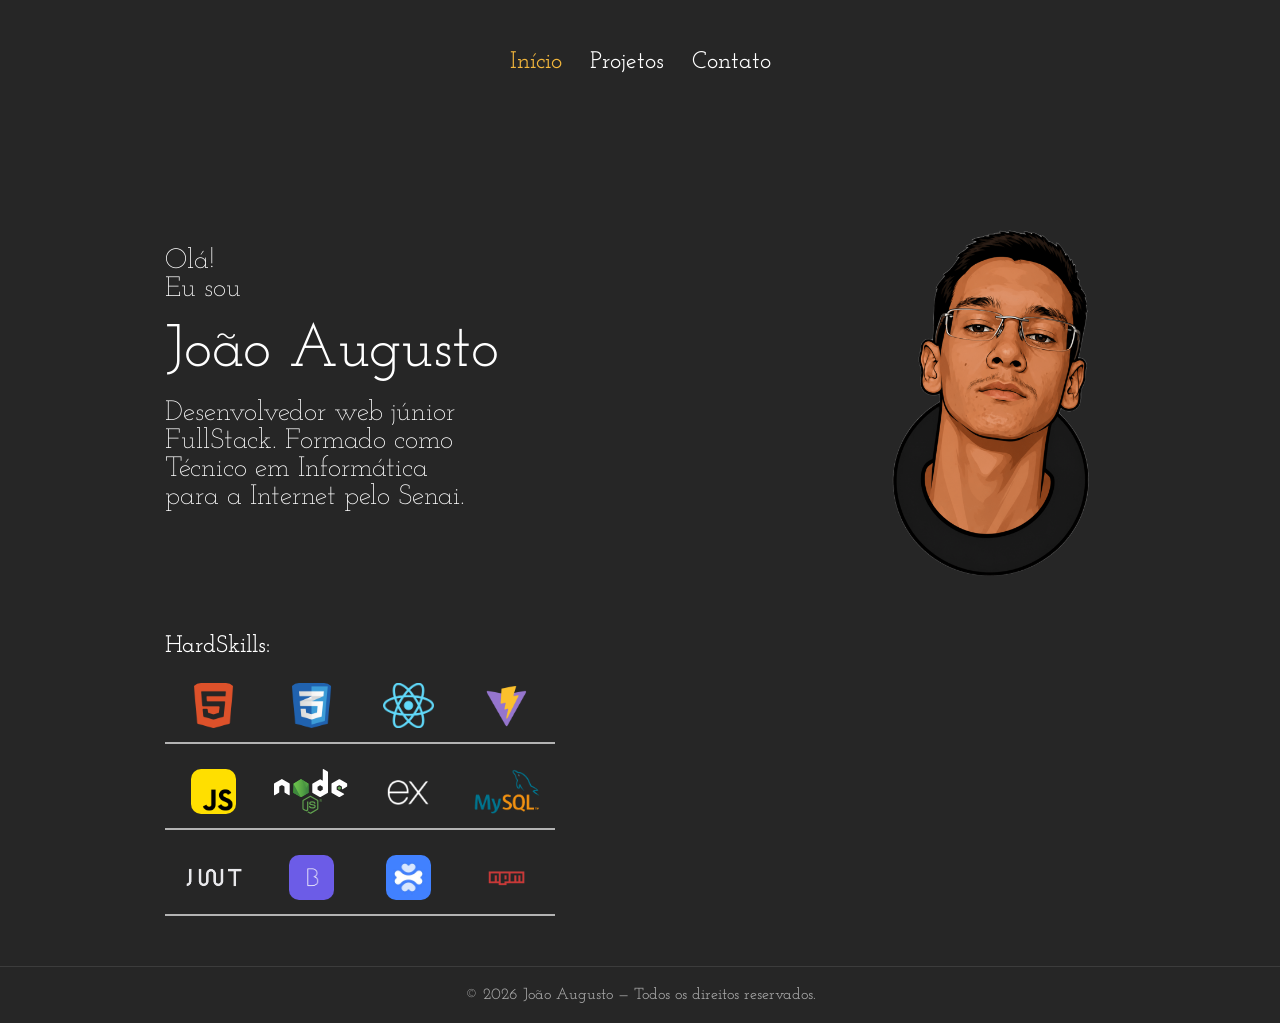
<file: portfolio/index.html>
<!DOCTYPE html>
<html lang="pt-BR">
<head>
    <meta charset="UTF-8">
    <meta name="viewport" content="width=device-width, initial-scale=1.0">
    <title>João Augusto | Desenvolvedor Back-End</title>

    <!--  linkando o css da página -->
    <link rel="stylesheet" href="./styles/index.css"> 

    <!--  linkando a fonte principal do projeto -->
    <link rel="preconnect" href="https://fonts.googleapis.com">
    <link rel="preconnect" href="https://fonts.gstatic.com" crossorigin>
    <link href="https://fonts.googleapis.com/css2?family=Josefin+Slab:wght@100..700&display=swap" rel="stylesheet">


    <meta name="description" content="Portfólio de João Augusto, desenvolvedor web júnior com foco em Back-End.">
</head>
<body class="corpo">

    <header class="topo">

        <a href="index.html" class="home-button">Início</a>
        <a href="projetos.html" class="projetos-button">Projetos</a>
        <a href="contato.html" class="contato-button">Contato</a>

    </header>

    <main class="meio">

        <section class="container-pai">

            <div class="cima-esquerda">

                <h2 class="h2-cima-esquerda">
                    Olá! <br>Eu sou
                </h2>

                <h1 class="h1-cima-esquerda">
                    João Augusto
                </h1>

                <h2 class="h2-cima-esquerda">
                    Desenvolvedor web júnior FullStack. 
                    Formado como Técnico em Informática para a Internet pelo Senai.
                </h2>

            </div>

            <div class="meio-direita">

                <img src="./img/Eu.png" alt="Minha foto, esse sou eu!" class="eu-img">

            </div>

            <h2 class="hard-skills">
                HardSkills:
            </h2>


            <div class="linha-skills baixo-esquerda-inferior-1">

                <div class="icon-box">
                    <img src="./img/icons/html5.png" alt="HTML5 icon" class="icon">

                    <span class="tooltip">
                        HTML5
                    </span>
                </div>


                <div class="icon-box">
                    <img src="./img/icons/css3.webp" alt="CSS3 icon" class="icon">

                    <span class="tooltip">
                        CSS3
                    </span>
                </div>


                <div class="icon-box">
                    <img src="./img/icons/react.webp" alt="React icon" class="icon">

                    <span class="tooltip">
                        React
                    </span>
                </div>


                <div class="icon-box">
                    <img src="./img/icons/vite.png" alt="Vite icon" class="icon">

                    <span class="tooltip">
                        Vite
                    </span>
                </div>


            </div>


            <div class="linha-skills baixo-esquerda-superior-2">

                <div class="icon-box">
                    <img src="./img/icons/js.png" alt="JavaScript icon" title="JavaScript" class="icon">

                    <span class="tooltip">
                        JavaScript
                    </span>
                </div>


                <div class="icon-box">
                    <img src="./img/icons/nodejsIcon.svg" alt="NodeJS icon" class="icon">

                    <span class="tooltip">
                        NodeJS
                    </span>
                </div>


                <div class="icon-box">
                    <img src="./img/icons/ex.png" alt="Express icon" class="icon">

                    <span class="tooltip">
                        Express
                    </span>
                </div>


                <div class="icon-box">
                    <img src="./img/icons/mysql.png" alt="MySQL icon" class="icon">

                    <span class="tooltip">
                        MySQL
                    </span>
                </div>


            </div>


            <div class="linha-skills baixo-esquerda-inferior-3">

                <div class="icon-box">
                    <img src="./img/icons/jwt.png" alt="JSON Web Tokens icon" class="icon">

                    <span class="tooltip">
                        JSON Web Tokens
                    </span>
                </div>


                <div class="icon-box">
                    <img src="./img/icons/bcrypt.png" alt="BCript icon" class="icon">

                    <span class="tooltip">
                        Bcrypt
                    </span>
                </div>


                <div class="icon-box">
                    <img src="./img/icons/apidog.jfif" alt="Apidog icon" class="icon">

                    <span class="tooltip">
                        Apidog
                    </span>
                </div>


                <div class="icon-box">
                    <img src="./img/icons/npm.png" alt="Node Package Manager icon" class="icon">

                    <span class="tooltip">
                        Node Package Manager
                    </span>
                </div>


            </div>


        </section>
        
    </main>

    <footer class="base">
        <p>
            © 2026 João Augusto — Todos os direitos reservados.
        </p>
    </footer>
    
</body>
</html>
</file>
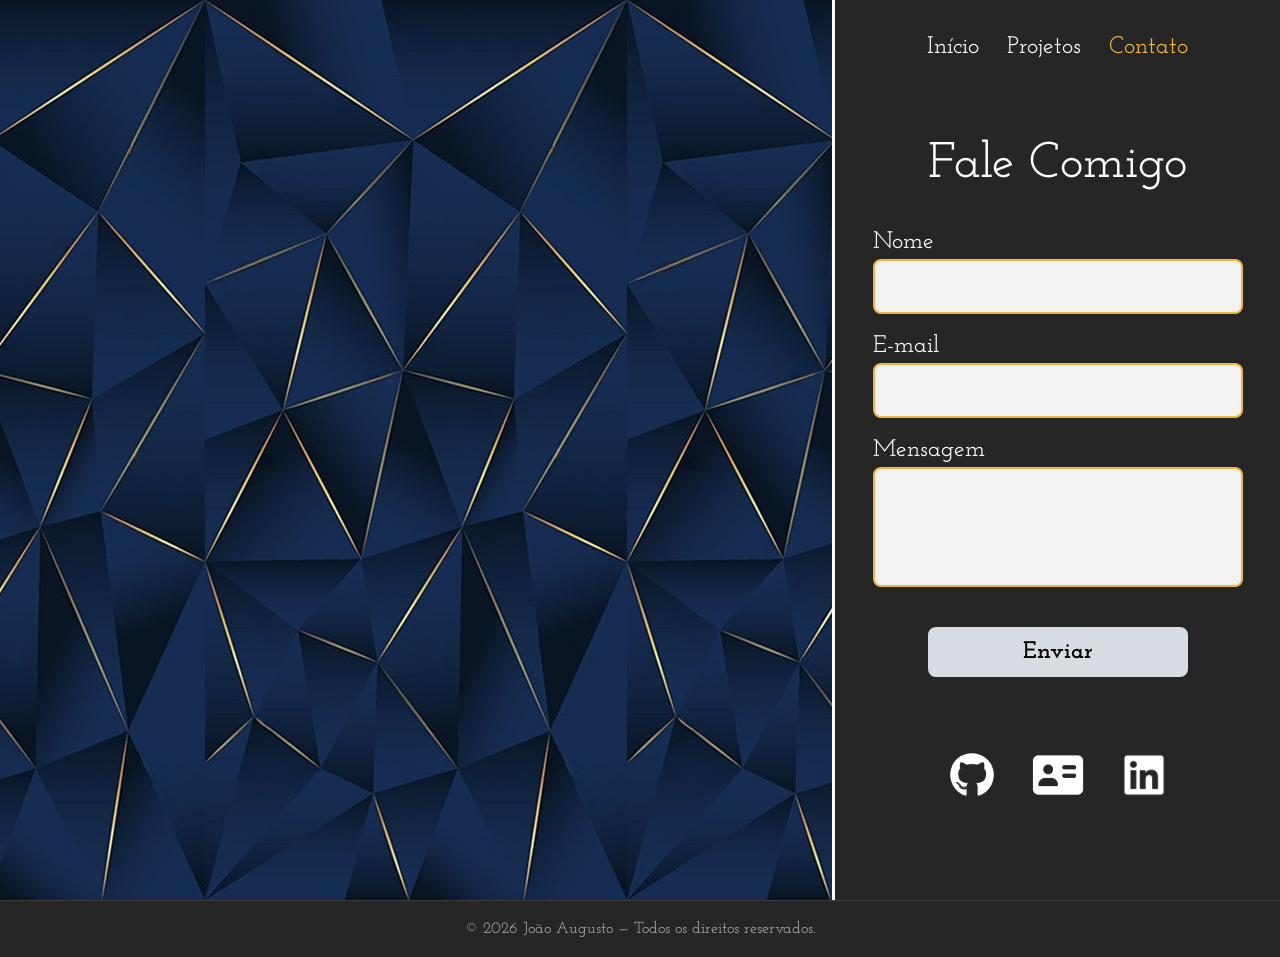
<file: portfolio/contato.html>
<!DOCTYPE html>
<html lang="pt-BR">
<head>
    <meta charset="UTF-8">
    <meta name="viewport" content="width=device-width, initial-scale=1.0">
    <title>Contato</title>

    <!--  linkando o css da página -->
    <link rel="stylesheet" href="./styles/contato.css"> 

    <!--  linkando a fonte principal do projeto -->
    <link rel="preconnect" href="https://fonts.googleapis.com">
    <link rel="preconnect" href="https://fonts.gstatic.com" crossorigin>
    <link href="https://fonts.googleapis.com/css2?family=Josefin+Slab:wght@100..700&display=swap" rel="stylesheet">


    <meta name="description" content="Portfólio de João Augusto, desenvolvedor web júnior com foco em Back-End.">
</head>
<body class="corpo">

    <main class="meio">

        <section class="background-contato" aria-label="Imagem decorativa da página de contato"></section>

        <section class="conteudo-contato">

            <header class="topo">

                <a href="index.html" class="home-button">Início</a>
                <a href="projetos.html" class="projetos-button">Projetos</a>
                <a href="contato.html" class="contato-button">Contato</a>

            </header>

            <form 
                class="formulario-contato"
                action="https://formsubmit.co/joaoaugustocamposfonseca@gmail.com"
                method="POST"
            >
                <h1 class="titulo-contato">
                    Fale Comigo
                </h1>

                <label for="nome">Nome</label>
                <input type="text" id="nome" name="nome" required>

                <label for="email">E-mail</label>
                <input type="email" id="email" name="email" required>

                <label for="mensagem">Mensagem</label>
                <textarea id="mensagem" name="mensagem" required></textarea>

                <input type="hidden" name="_subject" value="Nova mensagem pelo portfólio">
                <input type="hidden" name="_captcha" value="false">

                <button type="submit" class="botao-enviar">
                    Enviar
                </button>

            </form>

            <div class="redes-sociais">

                <a href="https://github.com/ImperadorCelestial" target="_blank" aria-label="GitHub">
                    <img src="./img/icons/GitHub icon - white.png" alt="GitHub" class="icone-rede">
                </a>

                <a href="./assets/João Augusto Campos Fonseca.pdf" target="_blank" aria-label="Curriculo">
                    <img src="./img/icons/CV icon - white.png" alt="Curriculo" class="icone-rede">
                </a>

                <a href="https://www.linkedin.com/in/joão-augusto-9751771ab/" target="_blank" aria-label="LinkedIn">
                    <img src="./img/icons/Linkedin icon - white.png" alt="LinkedIn" class="icone-rede">
                </a>

            </div>

        </section>

    </main>

    <footer class="base">
        <p>
            © 2026 João Augusto — Todos os direitos reservados.
        </p>
    </footer>
    
</body>
</html>
</file>
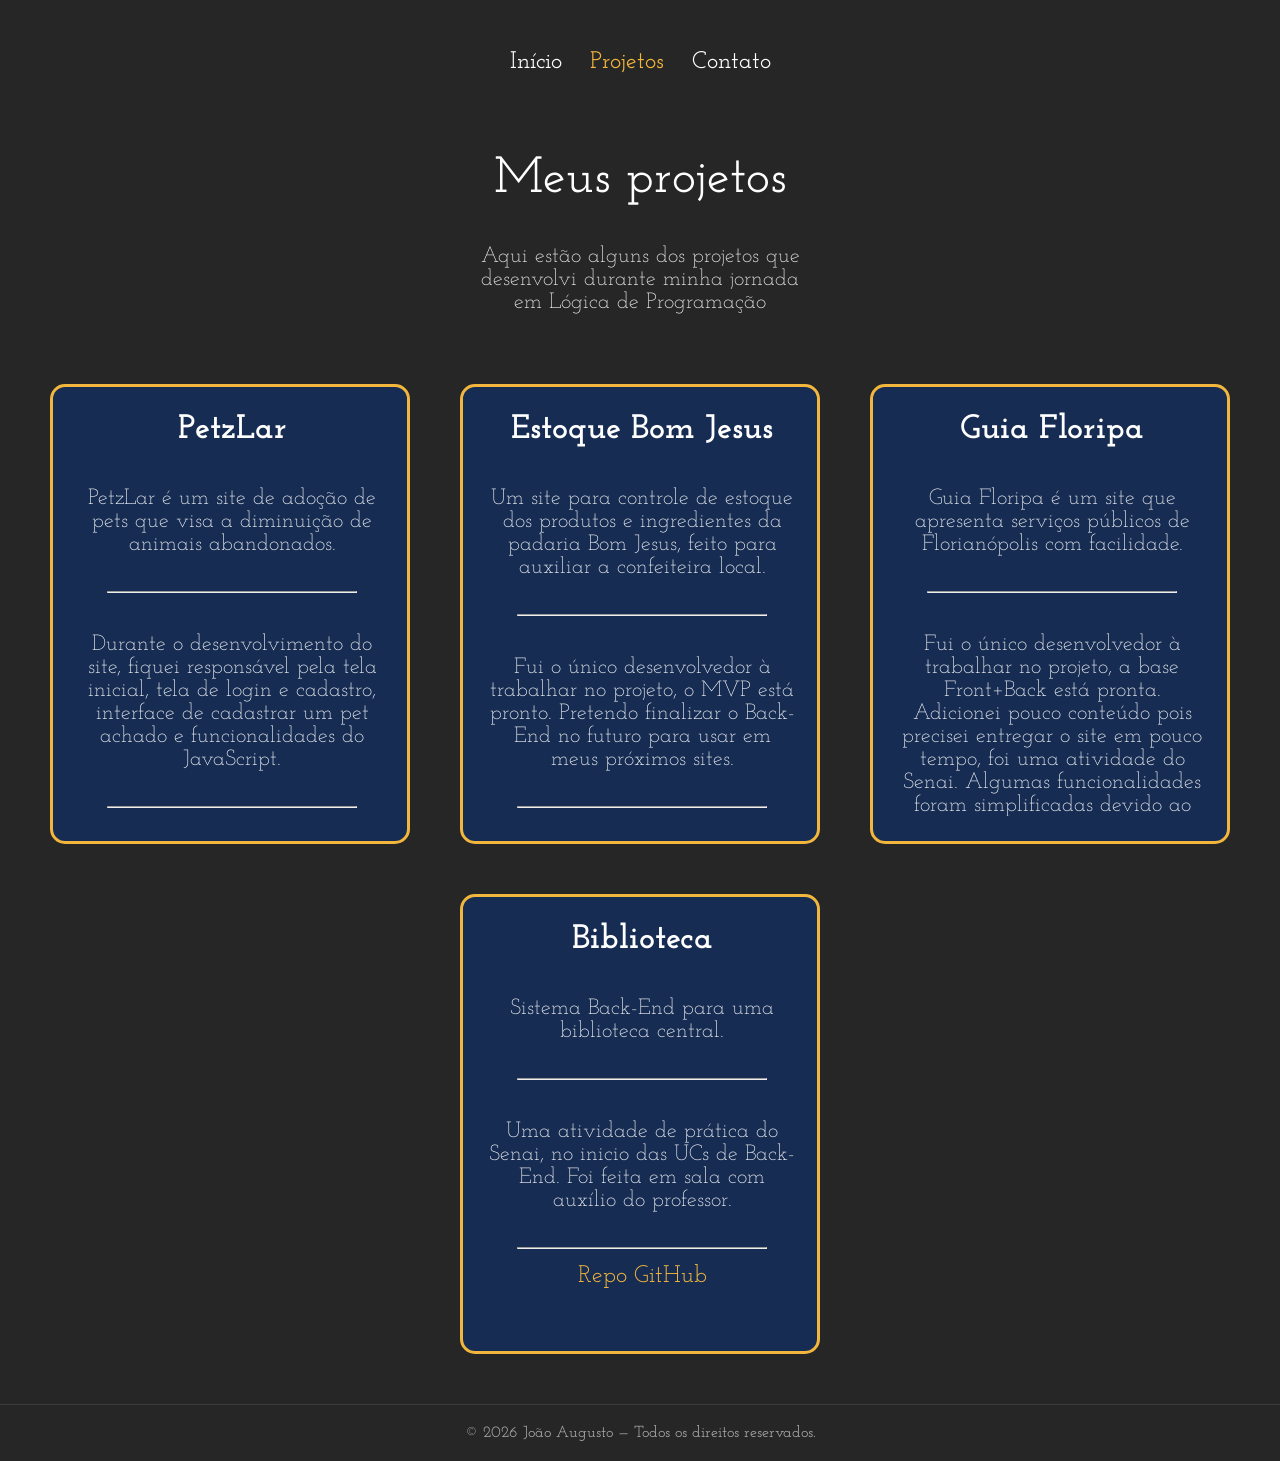
<file: portfolio/projetos.html>
<!DOCTYPE html>
<html lang="pt-BR">
<head>
    <meta charset="UTF-8">
    <meta name="viewport" content="width=device-width, initial-scale=1.0">
    <title>Projetos</title>

    <!--  linkando o css da página -->
    <link rel="stylesheet" href="./styles/projetos.css"> 

    <!--  linkando a fonte principal do projeto -->
    <link rel="preconnect" href="https://fonts.googleapis.com">
    <link rel="preconnect" href="https://fonts.gstatic.com" crossorigin>
    <link href="https://fonts.googleapis.com/css2?family=Josefin+Slab:wght@100..700&display=swap" rel="stylesheet">


    <meta name="description" content="Portfólio de João Augusto, desenvolvedor web júnior com foco em Back-End.">
</head>
<body class="corpo">

    <header class="topo">

        <a href="index.html" class="home-button">Início</a>
        <a href="projetos.html" class="projetos-button">Projetos</a>
        <a href="contato.html" class="contato-button">Contato</a>

    </header>

    <main class="meio">
        <div class="titulo-projetos">

            <h1 class="h1-titulo-projetos">
                Meus projetos
            </h1>
            
            <h3 class="h3-titulo-projetos">
                Aqui estão alguns dos projetos que desenvolvi durante minha jornada em Lógica de Programação
            </h3>

        </div>

        <div class="container-pai-box">

            <div class="box">

                <div class="conteudo">

                    <h2 class="titulo-box">
                        PetzLar
                    </h2>

                    <h3 class="h3-titulo-projetos">
                        PetzLar é um site de adoção de 
                        pets que visa a diminuição de 
                        animais abandonados.
                    </h3>

                    <hr class="hr-box">

                    <h3 class="h3-titulo-projetos">
                        Durante o desenvolvimento do 
                        site, fiquei responsável pela tela 
                        inicial, tela de login e cadastro, 
                        interface de cadastrar um pet 
                        achado e funcionalidades do 
                        JavaScript.
                    </h3>

                    <hr class="hr-box">

                    <a href="https://petz-lar.vercel.app" target="_blank" class="link">Link do site</a>

                    <hr class="hr-box">

                    <a href="https://github.com/ImperadorCelestial/PetzLar" target="_blank" class="link">Repo GitHub</a>

                </div>

            </div>

            <!-------------------------------------------------------------------------->
            
            <div class="box">

                <div class="conteudo">

                    <h2 class="titulo-box">
                        Estoque Bom Jesus
                    </h2>

                    <h3 class="h3-titulo-projetos">
                        Um site para controle de estoque 
                        dos produtos e ingredientes da 
                        padaria Bom Jesus, feito para 
                        auxiliar a confeiteira local.
                    </h3>

                    <hr class="hr-box">

                    <h3 class="h3-titulo-projetos">
                        Fui o único desenvolvedor à 
                        trabalhar no projeto, o MVP está 
                        pronto. Pretendo finalizar o Back-
                        End no futuro para usar em meus 
                        próximos sites.
                    </h3>

                    <hr class="hr-box">

                    <a href="https://github.com/ImperadorCelestial/estoqueBomJesus" target="_blank" class="link">Repo GitHub</a>

                </div>

            </div>

            <!-------------------------------------------------------------------------->

            <div class="box">

                <div class="conteudo">

                    <h2 class="titulo-box">
                        Guia Floripa
                    </h2>

                    <h3 class="h3-titulo-projetos">
                        Guia Floripa é um site que apresenta serviços públicos de Florianópolis com facilidade.
                    </h3>

                    <hr class="hr-box">

                    <h3 class="h3-titulo-projetos">
                        Fui o único desenvolvedor à 
                        trabalhar no projeto, a base Front+Back está pronta. 
                        Adicionei pouco conteúdo pois 
                        precisei entregar o site em pouco 
                        tempo, foi uma atividade do Senai. Algumas funcionalidades 
                        foram simplificadas devido ao 
                        prazo da atividade.
                    </h3>

                    <hr class="hr-box">

                    <a href="https://github.com/ImperadorCelestial/guia-floripa" target="_blank" class="link">Repo GitHub</a>

                </div>

            </div>

            <!-------------------------------------------------------------------------->

            <div class="box">

                <div class="conteudo">

                    <h2 class="titulo-box">
                        Biblioteca
                    </h2>

                    <h3 class="h3-titulo-projetos">
                        Sistema Back-End para uma biblioteca central. 
                    </h3>

                    <hr class="hr-box">

                    <h3 class="h3-titulo-projetos">
                        Uma atividade de prática do Senai, no inicio das UCs de Back-End. Foi feita em sala com auxílio do professor.
                    </h3>

                    <hr class="hr-box">

                    <a href="https://github.com/ImperadorCelestial/biblioteca" target="_blank" class="link">Repo GitHub</a>

                </div>

            </div>

            <!-------------------------------------------------------------------------->


        </div>

    </main>

    <footer class="base">
        <p>
            © 2026 João Augusto — Todos os direitos reservados.
        </p>
    </footer>
    
</body>
</html>
</file>
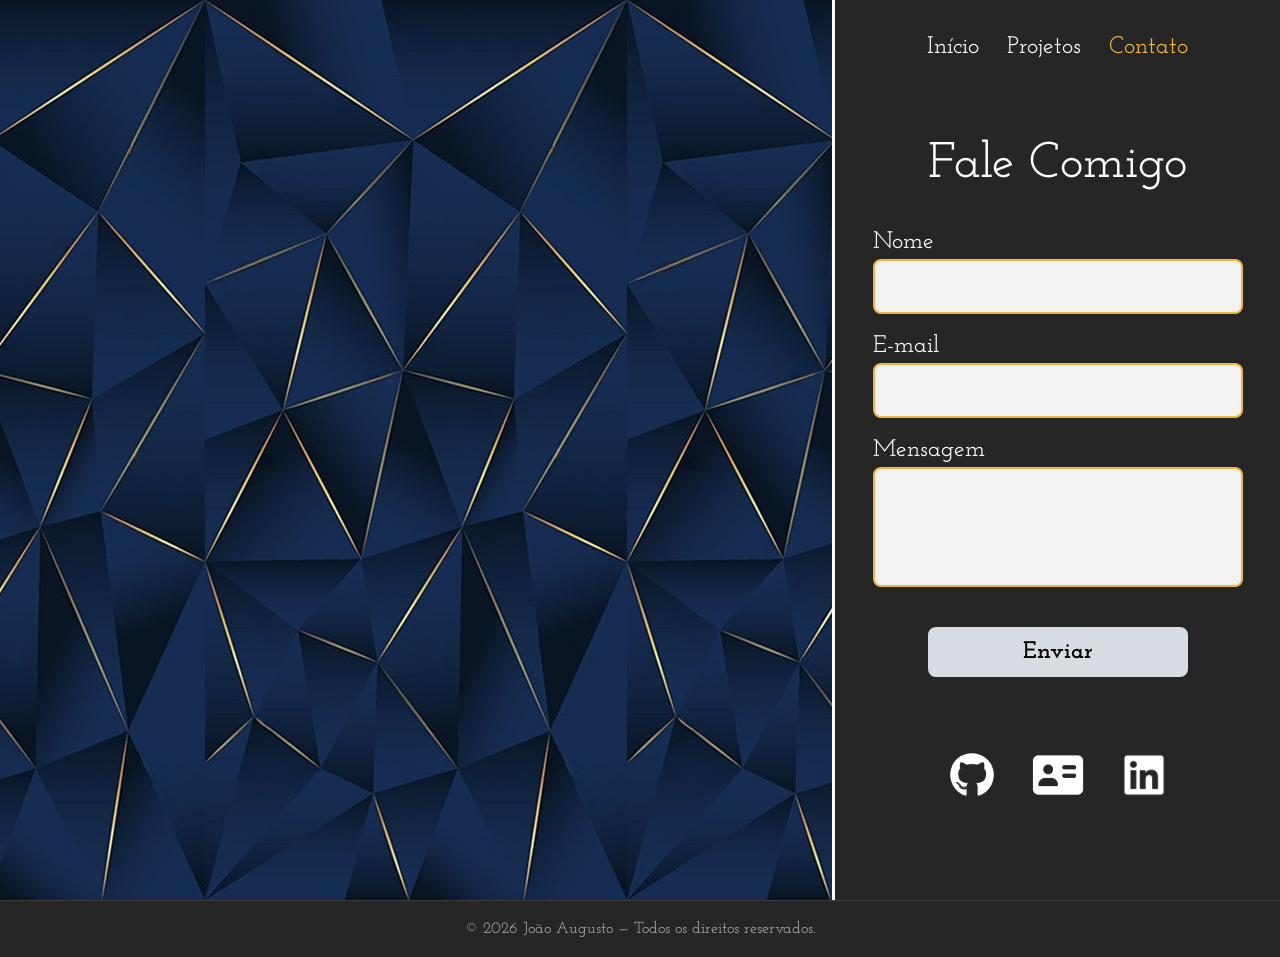
<file: Portfólio/contato.html>
<!DOCTYPE html>
<html lang="pt-BR">
<head>
    <meta charset="UTF-8">
    <meta name="viewport" content="width=device-width, initial-scale=1.0">
    <title>Contato</title>

    <!--  linkando o css da página -->
    <link rel="stylesheet" href="./styles/contato.css"> 

    <!--  linkando a fonte principal do projeto -->
    <link rel="preconnect" href="https://fonts.googleapis.com">
    <link rel="preconnect" href="https://fonts.gstatic.com" crossorigin>
    <link href="https://fonts.googleapis.com/css2?family=Josefin+Slab:wght@100..700&display=swap" rel="stylesheet">


    <meta name="description" content="Portfólio de João Augusto, desenvolvedor web júnior com foco em Back-End.">
</head>
<body class="corpo">

    <main class="meio">

        <section class="background-contato" aria-label="Imagem decorativa da página de contato"></section>

        <section class="conteudo-contato">

            <header class="topo">

                <a href="index.html" class="home-button">Início</a>
                <a href="projetos.html" class="projetos-button">Projetos</a>
                <a href="contato.html" class="contato-button">Contato</a>

            </header>

            <form 
                class="formulario-contato"
                action="https://formsubmit.co/joaoaugustocamposfonseca@gmail.com"
                method="POST"
            >
                <h1 class="titulo-contato">
                    Fale Comigo
                </h1>

                <label for="nome">Nome</label>
                <input type="text" id="nome" name="nome" required>

                <label for="email">E-mail</label>
                <input type="email" id="email" name="email" required>

                <label for="mensagem">Mensagem</label>
                <textarea id="mensagem" name="mensagem" required></textarea>

                <input type="hidden" name="_subject" value="Nova mensagem pelo portfólio">
                <input type="hidden" name="_captcha" value="false">

                <button type="submit" class="botao-enviar">
                    Enviar
                </button>

            </form>

            <div class="redes-sociais">

                <a href="https://github.com/ImperadorCelestial" target="_blank" aria-label="GitHub">
                    <img src="./img/icons/GitHub icon - white.png" alt="GitHub" class="icone-rede">
                </a>

                <a href="./assets/João Augusto Campos Fonseca.pdf" target="_blank" aria-label="Curriculo">
                    <img src="./img/icons/CV icon - white.png" alt="Curriculo" class="icone-rede">
                </a>

                <a href="https://www.linkedin.com/in/joão-augusto-9751771ab/" target="_blank" aria-label="LinkedIn">
                    <img src="./img/icons/Linkedin icon - white.png" alt="LinkedIn" class="icone-rede">
                </a>

            </div>

        </section>

    </main>

    <footer class="base">
        <p>
            © 2026 João Augusto — Todos os direitos reservados.
        </p>
    </footer>
    
</body>
</html>
</file>
<file: portfolio/styles/index.css>
/* --------------- CONFIGURAÇÕES GLOBAIS --------------- */

*
{
    pad: 0px;
    margin: 0px;
}


/* --------------- FONTE --------------- */

.josefin-slab 
{
  font-family: "Josefin Slab", serif;
  font-optical-sizing: auto;
  font-style: normal;
}


/* --------------- <BODY> --------------- */

.corpo
{
  min-height: 100vh;

  background-color: #262626;

  display: flex;
  flex-direction: column;
  justify-content: center;
  align-items: center;
}


/* --------------- HEADER --------------- */

.topo
{
  display: flex;
  flex-direction: row;

  font-family: "Josefin Slab", sans-serif;
  font-weight: 500;
  font-style: normal;
  font-size: 20px;

  padding-top: 35px;
}

.home-button
{
  font-size: 20px;
  text-decoration: none;
  color: #F2B63C;

  margin-right: 25px;

  transition: transform 0.2s ease;
}
.home-button:hover
{
  transform: scale(1.10);
}

.projetos-button
{
  font-size: 20px;
  text-decoration: none;
  color: white;

  transition: transform 0.2s ease;
}
.projetos-button:hover
{
  transform: scale(1.10);
}

.contato-button
{
  font-size: 20px;
  text-decoration: none;
  color: white;

  margin-left: 25px;

  transition: transform 0.2s ease;
}
.contato-button:hover
{
  transform: scale(1.10);
}


/* --------------- CONFIGURAÇÕES DA PÁGINA --------------- */


/* --------------- MAIN --------------- */

.container-pai
{
  display: flex;
  flex-direction: column;
  align-items: center;
  justify-content: center;

  margin-top: 20px;
}


/* --------------- CIMA --------------- */

.cima-esquerda
{
  width: 250px;
  height: auto;

  margin-top: 30px;
}

.h2-cima-esquerda
{
  width: 270px;

  font-family: "Josefin Slab", sans-serif;
  font-weight: 300;
  font-style: normal;
  font-size: 24px;

  color: white;
}

.h1-cima-esquerda
{
  width: 270px;
  font-family: "Josefin Slab", serif;
  font-weight: 400;
  font-style: normal;
  font-size: 45px;

  color: white;

  margin-top: 20px;
  margin-bottom: 20px;
}


/* --------------- MEIO --------------- */

.eu-img
{
  width: 270px;

  margin-top: 50px;
}


/* --------------- BAIXO --------------- */

.hard-skills
{
  width: 120%;

  font-family: "Josefin Slab", serif;
  font-weight: 500;
  font-style: normal;
  font-size: 24px;

  color: white;

  margin-top: 50px;
  margin-bottom: 0;
}

.linha-skills
{
  width: 120%;
  height: auto;

  display: flex;
  flex-direction: row;
  align-items: center;
  justify-content: space-around;

  box-sizing: border-box;
  padding-bottom: 10px;

  border-bottom: 2px solid rgba(255, 255, 255, 0.65);
}

.baixo-esquerda-inferior-1
{
  margin-top: 30px;
}

.baixo-esquerda-superior-2,
.baixo-esquerda-inferior-3
{
  margin-top: 40px;
}

.icon-box
{
  position: relative;
  display: inline-block;
}

.tooltip-cima
{
  position: absolute;

  top: -35px;
  left: 50%;
  transform: translateX(-50%);

  background-color: #111;
  color: white;

  padding: 5px 10px;
  border-radius: 6px;

  font-size: 12px;

  opacity: 0;
  pointer-events: none;

  transition: opacity 0.2s ease;
}

.icon-box:hover .tooltip-cima
{
  opacity: 1;
}


.tooltip
{
  position: absolute;

  bottom: -35px;
  left: 50%;
  transform: translateX(-50%);

  background-color: #111;
  color: white;

  padding: 5px 10px;
  border-radius: 6px;

  font-size: 12px;

  opacity: 0;
  pointer-events: none;

  transition: opacity 0.2s ease;
}

.icon-box:hover .tooltip
{
  opacity: 1;
}

.icon
{
  height: 45px;
  border-radius: 10px;

  transition: transform 0.2s ease;
}

.icon:hover
{
  transform: scale(1.12);
}


/* --------------- FOOTER --------------- */

.base
{
  width: 100%;

  display: flex;
  justify-content: center;
  align-items: center;

  padding: 20px;

  margin-top: 50px;

  border-top: 1px solid rgba(255, 255, 255, 0.1);
}

.base p
{
  color: rgba(255, 255, 255, 0.6);

  font-family: "Josefin Slab", serif;
  font-weight: 500;
  font-style: normal;
  font-size: 16px;
  text-align: center;
}


/* --------------- CONFIGURAÇÕES RESPONSIVAS --------------- */

/* ----------------------------------------------------------------------------------------------------------------------------- */

/* --------------- TABLET --------------- */

@media (min-width: 768px)
{
  /* --------------- HEADER --------------- */

  .topo
  {
    padding-top: 50px;
  }

  .home-button
  {
    font-size: 24px;

    margin-right: 28px;
  }

  .projetos-button
  {
    font-size: 24px;
  }

  .contato-button
  {
    font-size: 24px;

    margin-left: 28px;
  }


  /* --------------- MAIN --------------- */

  .meio
  {
    flex: 1;
    width: 100%;
  }

  .container-pai
  {
    width: 100%;
    max-width: 620px;

    display: grid;
    justify-content: space-between;

    grid-template-columns: 280px 310px;

    grid-template-areas:
      "texto foto"
      "titulo-skills titulo-skills"
      "skills-1 skills-1"
      "skills-2 skills-2"
      "skills-3 skills-3";

    column-gap: 70px;
    margin: 100px auto 0px auto;
  }


  /* ----- MINHA DESCRIÇÃO ----- */

  .cima-esquerda
  {
    grid-area: texto;
    width: 280px;

    margin-top: 0px;
  }
  .h2-cima-esquerda
  {
    width: 300px;

    font-size: 28px;
  }
  .h1-cima-esquerda
  {
    width: 280px;

    font-size: 50px;
  }


  /* ----- MINHA FOTO ----- */

  .meio-direita
  {
    grid-area: foto;
    align-self: center;
  }

  .eu-img
  {
    display: block;
    width: 310px;

    margin-top: 20px;
  }


  /* ----- MINHAS COMPETÊNCIAS ----- */

  .hard-skills
  {
    grid-area: titulo-skills;

    width: 390px;
    justify-self: center;

    margin-top: 130px;
    margin-bottom: 0;
  }

  .linha-skills
  {
    width: 390px;
    justify-self: center;

    justify-content: space-between;
    gap: 24px;
  }

  .baixo-esquerda-inferior-1
  {
    grid-area: skills-1;
    margin-top: 30px;
  }

  .baixo-esquerda-superior-2
  {
    grid-area: skills-2;
    margin-top: 24px;
  }

  .baixo-esquerda-inferior-3
  {
    grid-area: skills-3;
    margin-top: 24px;
  }
}

/* ----------------------------------------------------------------------------------------------------------------------------- */

/* --------------- DESKTOP PEQUENO --------------- */

@media (min-width: 1024px) and (max-height: 600px)
{
  /* --------------- HEADER --------------- */

  .topo
  {
    padding-top: 35px;
  }


  /* --------------- MAIN --------------- */

  .container-pai
  {
    width: 100%;
    max-width: 780px;

    grid-template-columns: 350px 250px;
    grid-template-areas:
      "texto foto"
      "titulo-skills foto"
      "skills-1 foto"
      "skills-2 ."
      "skills-3 .";
    justify-content: space-between;

    column-gap: 120px;
    margin-top: 50px;
  }


  /* ----- MINHA DESCRIÇÃO ----- */

  .cima-esquerda
  {
    width: 350px;
  }

  .h2-cima-esquerda
  {
    font-size: 28px;
  }

  .h1-cima-esquerda
  {
    font-size: 50px;

    margin-top: 18px;
    margin-bottom: 18px;
  }


  /* ----- MINHA FOTO ----- */

  .eu-img
  {
    width: 310px;

    display: block;

    margin-top: -80px;
  }


  /* ----- MINHAS COMPETÊNCIAS ----- */

  .hard-skills
  {
    width: auto;
    justify-self: stretch;

    margin-top: 50px;
  }

  .linha-skills
  {
    width: 100%;

    display: grid;
    grid-template-columns: repeat(4, 1fr);
    align-items: center;

    gap: 0;

    margin-left: -40px;
  }

  .baixo-esquerda-inferior-1,
  .baixo-esquerda-superior-2,
  .baixo-esquerda-inferior-3
  {
    margin-top: 18px;
  }

  .linha-skills .icon-box
  {
    justify-self: center;
  }

  .icon
  {
    height: 38px;
  }
}

/* ----------------------------------------------------------------------------------------------------------------------------- */

/* --------------- NEXT HUB MAX --------------- */

@media (min-width: 1280px)
{
  /* --------------- MAIN --------------- */

  .meio
  {
    width: auto;
  }

  .container-pai
  {
    width: 100%;
    max-width: 1180px;
    grid-template-columns: 350px 300px;
    column-gap: 300px;

    margin-top: 100px;
  }


  /* ----- MINHA DESCRIÇÃO ----- */

  .h1-cima-esquerda
  {
    width: 340px;

    font-size: 60px;

    margin-top: 18px;
    margin-bottom: 18px;
  }


  /* ----- MINHA FOTO ----- */

  .eu-img
  {
    width: 360px;

    margin-top: 50px;
  }


  /* ----- MINHAS COMPETÊNCIAS ----- */

  .hard-skills
  {
    width: 390px;
    justify-self: start;

    margin-top: 50px;
    margin-left: 0;
  }

  .linha-skills
  {
    width: 390px;
    justify-self: start;

    display: grid;
    grid-template-columns: repeat(4, 1fr);
    align-items: center;

    gap: 0;
    margin-left: 0;
  }

  .linha-skills .icon-box
  {
    justify-self: center;
  }

  .baixo-esquerda-inferior-1,
  .baixo-esquerda-superior-2,
  .baixo-esquerda-inferior-3
  {
    margin-top: 25px;
  }
}

/* ----------------------------------------------------------------------------------------------------------------------------- */


/* --------------- DESKTOP MEDIO --------------- */

@media (min-width: 1600px)
{
  /* --------------- HEADER --------------- */

  .topo
  {
    padding-top: 45px;
    font-size: 20px;
  }

  .home-button
  {
    margin-right: 45px;
  }

  .contato-button
  {
    margin-left: 45px;
  }


  /* --------------- MAIN --------------- */

  .container-pai
  {
    width: 100%;
    max-width: 1180px;
    grid-template-columns: 470px 400px;
    column-gap: 230px;

    margin-top: 95px;
  }


  /* ----- MINHA DESCRIÇÃO ----- */

  .cima-esquerda
  {
    width: 450px;
  }

  .h2-cima-esquerda
  {
    width: 400px;

    font-size: 35px;
  }

  .h1-cima-esquerda
  {
    width: 450px;

    font-size: 80px;

    margin-top: 25px;
    margin-bottom: 25px;
  }


  /* ----- MINHA FOTO ----- */

  .eu-img
  {
    width: 425px;
  }


  /* ----- MINHAS COMPETÊNCIAS ----- */

  .baixo-esquerda-superior
  {
    gap: 30px;

    margin-top: 95px;
  }

  .baixo-esquerda-inferior
  {
    gap: 30px;

    margin-top: 25px;
  }

  .icon
  {
    height: 48px;
    border-radius: 8px;
  }

  .tooltip-cima
  {
    top: -45px;
  }

  .tooltip
  {
    bottom: -45px;
  }
}


/* ----------------------------------------------------------------------------------------------------------------------------- */

/* --------------- FULL HD --------------- */

@media (min-width: 1920px)
{
  /* --------------- MAIN --------------- */

  .container-pai
  { 
    max-width: 1380px;

    column-gap: 400px;
    margin-top: 150px;
  }
}


/* ----------------------------------------------------------------------------------------------------------------------------- */

/* --------------- QUAD HD --------------- */

@media (min-width: 2560px)
{
  /* --------------- MAIN --------------- */

  .container-pai
  { 
    max-width: 1800px;

    column-gap: 700px;
    margin-top: 250px;
  }


  /* ----- MINHA DESCRIÇÃO ----- */

  .cima-esquerda
  {
    width: 450px;
  }

  .h2-cima-esquerda
  {
    width: 420px;

    font-size: 40px;
  }

  .h1-cima-esquerda
  {
    width: 510px;

    font-size: 90px;

    margin-top: 25px;
    margin-bottom: 25px;
  }


  /* ----- MINHA FOTO ----- */

  .eu-img
  {
    width: 465px;

    margin-top: 100px;
  }


  /* ----- MINHAS COMPETÊNCIAS ----- */

  .baixo-esquerda-superior
  {
    gap: 30px;

    margin-top: 260px;
  }
}
</file>
<file: portfolio/styles/contato.css>
/* --------------- CONFIGURAÇÕES GLOBAIS --------------- */

*
{
    pad: 0px;
    margin: 0px;
    box-sizing: border-box;
}


/* --------------- FONTE --------------- */

.josefin-slab 
{
  font-family: "Josefin Slab", serif;
  font-optical-sizing: auto;
  font-style: normal;
}


/* --------------- <BODY> --------------- */

.corpo
{
  min-height: 100vh;

  background-color: #262626;

  display: flex;
  flex-direction: column;
  justify-content: center;
  align-items: center;

  font-family: 'Josefin Slab', serif;
}

/* --------------- MAIN --------------- */

.meio
{
  width: 100%;
  min-height: 100vh;

  display: flex;
  flex-direction: column;
}

.background-contato
{
  display: none;
}

.conteudo-contato
{
  width: 100%;
  min-height: 100vh;

  background-color: #262626;

  display: flex;
  flex-direction: column;
  align-items: center;
}


/* --------------- HEADER --------------- */

.topo
{
  display: flex;
  flex-direction: row;

  font-family: "Josefin Slab", sans-serif;
  font-weight: 500;
  font-size: 20px;

  padding-top: 35px;
}

.home-button
{
  font-size: 20px;
  text-decoration: none;
  color: white;

  margin-right: 25px;

  transition: transform 0.2s ease;
}
.home-button:hover
{
  transform: scale(1.10);
}

.projetos-button
{
  font-size: 20px;
  text-decoration: none;
  color: white;

  transition: transform 0.2s ease;
}
.projetos-button:hover
{
  transform: scale(1.10);
}

.contato-button
{
  font-size: 20px;
  text-decoration: none;
  color: #F2B63C;

  margin-left: 25px;

  transition: transform 0.2s ease;
}
.contato-button:hover
{
  transform: scale(1.10);
}


/* --------------- FORMULÁRIO --------------- */

.formulario-contato
{
  width: min(100%, 295px);

  display: flex;
  flex-direction: column;

  margin-top: 50px;
}

.titulo-contato
{
  color: white;

  font-weight: 500;
  font-size: 40px;
  text-align: center;

  margin-bottom: 30px;
}

.formulario-contato label
{
  color: white;

  font-weight: 500;
  font-size: 20px;

  margin-bottom: 5px;
}

.formulario-contato input,
.formulario-contato textarea
{
  width: 100%;
  height: 50px;

  border: 2px solid #F2B63C;
  border-radius: 8px;
  outline: none;

  background-color: #F2F2F2;
  color: #111;

  font-family: "Josefin Slab", serif;
  font-weight: 600;
  font-size: 20px;

  padding: 8px 10px;
  margin-bottom: 20px;

  transition: transform 0.3s ease;
}

.formulario-contato input:hover
{
  transform: scale(1.01);
}

.formulario-contato textarea
{
  height: 100px;
  resize: none;

  transition: transform 0.3s ease;
}
.formulario-contato textarea:hover
{
  transform: scale(1.01);
}

.botao-enviar
{
  width: 230px;
  height: 48px;

  align-self: center;

  border: 2px solid #D8DCE3;
  border-radius: 8px;

  background-color: #D8DCE3;
  color: black;

  font-family: "Josefin Slab", serif;
  font-weight: 700;
  font-size: 20px;

  cursor: pointer;

  margin-top: 20px;

  transition: transform 0.3s ease;
}

.botao-enviar:hover
{
  background-color: #D8DCE3;
  transform: scale(1.02);
}


/* --------------- REDES SOCIAIS --------------- */

.redes-sociais
{
  display: flex;
  justify-content: center;
  align-items: center;
  gap: 30px;

  margin-top: 50px;
  margin-bottom: 35px;
}

.icone-rede
{
  width: 56px;
  height: 56px;
  object-fit:cover;

  transition: transform 0.2s ease;
}
.icone-rede:hover
{
  transform: scale(1.12);
}


/* --------------- FOOTER --------------- */

.base
{
  width: 100%;

  display: flex;
  justify-content: center;
  align-items: center;

  padding: 20px;

  border-top: 1px solid rgba(255, 255, 255, 0.1);
}

.base p
{
  color: rgba(255, 255, 255, 0.6);

  font-family: "Josefin Slab", serif;
  font-weight: 500;
  font-style: normal;
  font-size: 16px;
  text-align: center;
}


/* --------------- CONFIGURAÇÕES RESPONSIVAS --------------- */

/* ----------------------------------------------------------------------------------------------------------------------------- */

/* --------------- TABLET --------------- */

@media (min-width: 768px)
{
  /* --------------- MAIN --------------- */

  .meio
  {
    flex-direction: row;
  }

  .background-contato
  {
    display: block;

    width: 50%;
    min-height: 100vh;

    background-image: url("../img/fundo-contato.png");
    background-repeat: repeat-x;
    background-size: auto 100%;
    background-position: top center;
  }


  /* --------------- HEADER --------------- */

  .topo
  {
    padding-top: 50px;
  }

  .home-button
  {
    font-size: 24px;

    margin-right: 28px;
  }

  .projetos-button
  {
    font-size: 24px;
  }

  .contato-button
  {
    font-size: 24px;

    margin-left: 28px;
  }


  /* --------------- FORMULÁRIO --------------- */

  .conteudo-contato
  {
    width: 50%;
    min-height: 100vh;

    border-left: 3px solid white;
  }

  .titulo-contato
  {
    font-size: 48px;
  }

  .formulario-contato
  {
    margin-top: 80px;
  }

  .formulario-contato label
  {
    font-size: 24px;
  }

  .formulario-contato input,
  .formulario-contato textarea
  {
    font-size: 24px;
  }

  .botao-enviar
  {
    font-size: 24px;
  }
}

/* ----------------------------------------------------------------------------------------------------------------------------- */

/* --------------- DESKTOP PEQUENO --------------- */

@media (min-width: 1024px) and (max-height: 900px)
{
  /* --------------- MAIN --------------- */

  .conteudo-contato
  {
    width: 40%;
    min-height: 100vh;
  }

  .background-contato
  {
    width: 60%;
  }


  /* --------------- HEADER --------------- */

  .topo
  {
    padding-top: 35px;
  }
}

/* ----------------------------------------------------------------------------------------------------------------------------- */

/* --------------- NEXT HUB MAX --------------- */

@media (min-width: 1280px)
{
  /* --------------- MAIN --------------- */

  .conteudo-contato
  {
    width: 35%;
    min-height: 100vh;
  }

  .background-contato
  {
    width: 65%;
  }

  /* --------------- FORMULÁRIO --------------- */

  .formulario-contato
  {
    width: 370px;
  }

  .titulo-contato
  {
    font-size: 50px;

    margin-bottom: 40px;
  }

  .formulario-contato label
  {
    font-size: 24px;
  }

  .formulario-contato input
  {
    width: 370px;
    height: 55px;
  }

  .formulario-contato textarea
  {
    width: 370px;
    height: 120px;
  }

  .botao-enviar
  {
    width: 260px;
    height: 50px;
  }


  /* --------------- REDES SOCIAIS --------------- */

  .redes-sociais
  {
    margin-top: 70px;
  }
}

/* ----------------------------------------------------------------------------------------------------------------------------- */

/* --------------- FULL HD --------------- */

@media (min-width: 1920px)
{
  /* --------------- HEADER --------------- */

  .topo
  {
    padding-top: 45px;
  }


  /* --------------- FORMULÁRIO --------------- */

  .formulario-contato
  {
    width: 420px;

    margin-top: 120px;
  }

  .formulario-contato input,
  .formulario-contato textarea
  {
    width: 420px;

    margin-bottom: 30px;
  }


  /* --------------- REDES SOCIAIS --------------- */

  .icone-rede
  {
    width: 65px;
    height: 65px;
  }
}

/* ----------------------------------------------------------------------------------------------------------------------------- */

/* --------------- QUAD HD --------------- */

@media (min-width: 2560px)
{
  /* --------------- FORMULÁRIO --------------- */

  .formulario-contato
  {
    width: 480px;

    margin-top: 150px;
  }

  .titulo-contato
  {
    font-size: 60px;

    margin-bottom: 60px;
  }

  .formulario-contato input
  {
    width: 480px;
    height: 65px;
  }
  .formulario-contato textarea
  {
    width: 480px;
    height: 150px;
  }

  .botao-enviar
  {
    width: 325px;
    height: 65px;
  }


  /* --------------- REDES SOCIAIS --------------- */

  .icone-rede
  {
    width: 72px;
    height: 72px;
  }
}
</file>
<file: portfolio/styles/projetos.css>
/* --------------- CONFIGURAÇÕES GLOBAIS --------------- */

*
{
    pad: 0px;
    margin: 0px;
    box-sizing: border-box;
}


/* --------------- FONTE --------------- */

.josefin-slab 
{
  font-family: "Josefin Slab", serif;
  font-optical-sizing: auto;
  font-style: normal;
}


/* --------------- <BODY> --------------- */

.corpo
{
  min-height: 100vh;

  background-color: #262626;

  display: flex;
  flex-direction: column;
  align-items: center;

  font-family: 'Josefin Slab', serif;
}


/* --------------- HEADER --------------- */

.topo
{
  display: flex;
  flex-direction: row;

  font-family: "Josefin Slab", sans-serif;
  font-weight: 500;
  font-size: 20px;

  padding-top: 35px;
}

.home-button
{
  font-size: 20px;
  text-decoration: none;
  color: white;

  margin-right: 25px;

  transition: transform 0.2s ease;
}
.home-button:hover
{
  transform: scale(1.10);
}

.projetos-button
{
  font-size: 20px;
  text-decoration: none;
  color: #F2B63C;

  transition: transform 0.2s ease;
}
.projetos-button:hover
{
  transform: scale(1.10);
}

.contato-button
{
  font-size: 20px;
  text-decoration: none;
  color: white;

  margin-left: 25px;

  transition: transform 0.2s ease;
}
.contato-button:hover
{
  transform: scale(1.10);
}


/* --------------- CONFIGURAÇÕES DA PÁGINA --------------- */


/* --------------- MAIN --------------- */

.meio
{
  width: 100%;
  display: flex;
  flex-direction: column;
  align-items: center;
}


/* --------------- TÍTULO --------------- */

.titulo-projetos
{
  width: 290px;
  height: auto;

  text-align: center;

  margin-top: 50px;
}
.h1-titulo-projetos
{
  color: white;

  font-size: 45px;
  font-weight: 500;
}
.h3-titulo-projetos
{
  color: white;

  font-weight: 300;

  margin-top: 30px;
  margin-bottom: 20px;
}


/* --------------- PROJETOS --------------- */

.container-pai-box
{
  width: 100%;

  display: flex;
  flex-wrap: wrap;
  justify-content: center;

  margin-top: 50px;
  gap: 50px;
}

.box
{
  width: 320px;
  height: 400px;

  display: flex;
  flex-direction: column;
  align-items: center;

  padding: 25px 3px 25px 25px;

  text-align: center;

  border: 3px solid #F2B63C;
  border-radius: 15px;

  background-color: #162C53;

  color: white;

  transition: all 0.3s ease;
}
.box:hover
{
  transform: scale(1.01);

  box-shadow:
        0 0 5px rgba(242, 182, 60, 0.3),
        0 0 10px rgba(242, 182, 60, 0.2),
        0 0 20px rgba(242, 182, 60, 0.1);
}

.conteudo
{
  display: flex;
  flex-direction: column;
  align-items: center;

  overflow-y: auto;
  overflow-x: hidden;

  padding-right: 18px;
}

.conteudo::-webkit-scrollbar 
{
    width: 4px;
}

.conteudo::-webkit-scrollbar-track 
{
    border-radius: 10px;
    margin: 8px 0;
}

.conteudo::-webkit-scrollbar-thumb 
{
    background: #F2B63C;
    border-radius: 10px;
}

.conteudo::-webkit-scrollbar-thumb:hover 
{
    background: #F2B63C;
}

.titulo-box
{
  font-size: 30px;
}

.h3-titulo-projetos
{
  font-size: 20px;
}

.hr-box
{
  width: 200px;

  margin-top: 15px;
}

.link
{
  margin-top: 15px;

  text-decoration: none;

  color: #F2B63C;
}

/* --------------- FOOTER --------------- */

.base
{
  width: 100%;

  display: flex;
  justify-content: center;
  align-items: center;

  padding: 20px;

  margin-top: 50px;

  border-top: 1px solid rgba(255, 255, 255, 0.1);
}

.base p
{
  color: rgba(255, 255, 255, 0.6);

  font-family: "Josefin Slab", serif;
  font-weight: 500;
  font-style: normal;
  font-size: 16px;
  text-align: center;
}


/* --------------- CONFIGURAÇÕES RESPONSIVAS --------------- */

/* ----------------------------------------------------------------------------------------------------------------------------- */

/* --------------- TABLET --------------- */

@media (min-width: 768px)
{
  /* --------------- HEADER --------------- */

  .topo
  {
    padding-top: 50px;
  }

  .home-button
  {
    font-size: 24px;

    margin-right: 28px;
  }

  .projetos-button
  {
    font-size: 24px;
  }

  .contato-button
  {
    font-size: 24px;

    margin-left: 28px;
  }


  /* --------------- MAIN --------------- */

  /* --------------- TÍTULO --------------- */

  .titulo-projetos
  {
    width: 340px;

    margin-top: 80px;
  }
  .h1-titulo-projetos
  {
    font-size: 51px;
  }
  .h3-titulo-projetos
  {
    font-size: 22px;

    margin-top: 40px;
  }


  /* --------------- PROJETOS --------------- */

  .container-pai-box
  {
    column-gap: 10px;
    row-gap: 50px;
  }

  .box
  {
    width: 360px;
    height: 460px;
  }

  .titulo-box
  {
    font-size: 34px;
  }

  .hr-box
  {
    width: 250px;
  }

  .link
  {
    font-size: 24px;
  }
}

/* --------------- TABLET 2 --------------- */

@media (min-width: 912px)
{
  .container-pai-box
  {
    gap: 30px;
  }
}

/* --------------- TABLET 3 --------------- */

@media (min-width: 1024px)
{
  .container-pai-box
  {
    gap: 50px;
  }
}

/* ----------------------------------------------------------------------------------------------------------------------------- */

/* --------------- DESKTOP PEQUENO --------------- */

@media (min-width: 1024px) and (max-height: 600px)
{
  /* --------------- HEADER --------------- */

  .topo
  {
    padding-top: 35px;
  }
}


/* ----------------------------------------------------------------------------------------------------------------------------- */

/* --------------- DESKTOP MEDIO --------------- */

@media (min-width: 1600px)
{
  /* --------------- HEADER --------------- */

  .topo
  {
    padding-top: 45px;
    font-size: 20px;
  }

  .home-button
  {
    margin-right: 45px;
  }

  .contato-button
  {
    margin-left: 45px;
  }


  /* --------------- MAIN --------------- */

  /* --------------- TÍTULO --------------- */

  .titulo-projetos
  {
    width: 740px;

    margin-top: 100px;
  }
  .h1-titulo-projetos
  {
    font-size: 60px;
  }
  .h3-titulo-projetos
  {
    font-size: 28px;
  }


  /* --------------- PROJETOS --------------- */

  .box
  {
    width: 440px;
    height: 510px;
  }

  .titulo-box
  {
    font-size: 45px;
  }
}
</file>
<file: Portfólio/styles/contato.css>
/* --------------- CONFIGURAÇÕES GLOBAIS --------------- */

*
{
    pad: 0px;
    margin: 0px;
    box-sizing: border-box;
}


/* --------------- FONTE --------------- */

.josefin-slab 
{
  font-family: "Josefin Slab", serif;
  font-optical-sizing: auto;
  font-style: normal;
}


/* --------------- <BODY> --------------- */

.corpo
{
  min-height: 100vh;

  background-color: #262626;

  display: flex;
  flex-direction: column;
  justify-content: center;
  align-items: center;

  font-family: 'Josefin Slab', serif;
}

/* --------------- MAIN --------------- */

.meio
{
  width: 100%;
  min-height: 100vh;

  display: flex;
  flex-direction: column;
}

.background-contato
{
  display: none;
}

.conteudo-contato
{
  width: 100%;
  min-height: 100vh;

  background-color: #262626;

  display: flex;
  flex-direction: column;
  align-items: center;
}


/* --------------- HEADER --------------- */

.topo
{
  display: flex;
  flex-direction: row;

  font-family: "Josefin Slab", sans-serif;
  font-weight: 500;
  font-size: 20px;

  padding-top: 35px;
}

.home-button
{
  font-size: 20px;
  text-decoration: none;
  color: white;

  margin-right: 25px;

  transition: transform 0.2s ease;
}
.home-button:hover
{
  transform: scale(1.10);
}

.projetos-button
{
  font-size: 20px;
  text-decoration: none;
  color: white;

  transition: transform 0.2s ease;
}
.projetos-button:hover
{
  transform: scale(1.10);
}

.contato-button
{
  font-size: 20px;
  text-decoration: none;
  color: #F2B63C;

  margin-left: 25px;

  transition: transform 0.2s ease;
}
.contato-button:hover
{
  transform: scale(1.10);
}


/* --------------- FORMULÁRIO --------------- */

.formulario-contato
{
  width: min(100%, 295px);

  display: flex;
  flex-direction: column;

  margin-top: 50px;
}

.titulo-contato
{
  color: white;

  font-weight: 500;
  font-size: 40px;
  text-align: center;

  margin-bottom: 30px;
}

.formulario-contato label
{
  color: white;

  font-weight: 500;
  font-size: 20px;

  margin-bottom: 5px;
}

.formulario-contato input,
.formulario-contato textarea
{
  width: 100%;
  height: 50px;

  border: 2px solid #F2B63C;
  border-radius: 8px;
  outline: none;

  background-color: #F2F2F2;
  color: #111;

  font-family: "Josefin Slab", serif;
  font-weight: 600;
  font-size: 20px;

  padding: 8px 10px;
  margin-bottom: 20px;

  transition: transform 0.3s ease;
}

.formulario-contato input:hover
{
  transform: scale(1.01);
}

.formulario-contato textarea
{
  height: 100px;
  resize: none;

  transition: transform 0.3s ease;
}
.formulario-contato textarea:hover
{
  transform: scale(1.01);
}

.botao-enviar
{
  width: 230px;
  height: 48px;

  align-self: center;

  border: 2px solid #D8DCE3;
  border-radius: 8px;

  background-color: #D8DCE3;
  color: black;

  font-family: "Josefin Slab", serif;
  font-weight: 700;
  font-size: 20px;

  cursor: pointer;

  margin-top: 20px;

  transition: transform 0.3s ease;
}

.botao-enviar:hover
{
  background-color: #D8DCE3;
  transform: scale(1.02);
}


/* --------------- REDES SOCIAIS --------------- */

.redes-sociais
{
  display: flex;
  justify-content: center;
  align-items: center;
  gap: 30px;

  margin-top: 50px;
  margin-bottom: 35px;
}

.icone-rede
{
  width: 56px;
  height: 56px;
  object-fit:cover;

  transition: transform 0.2s ease;
}
.icone-rede:hover
{
  transform: scale(1.12);
}


/* --------------- FOOTER --------------- */

.base
{
  width: 100%;

  display: flex;
  justify-content: center;
  align-items: center;

  padding: 20px;

  border-top: 1px solid rgba(255, 255, 255, 0.1);
}

.base p
{
  color: rgba(255, 255, 255, 0.6);

  font-family: "Josefin Slab", serif;
  font-weight: 500;
  font-style: normal;
  font-size: 16px;
  text-align: center;
}


/* --------------- CONFIGURAÇÕES RESPONSIVAS --------------- */

/* ----------------------------------------------------------------------------------------------------------------------------- */

/* --------------- TABLET --------------- */

@media (min-width: 768px)
{
  /* --------------- MAIN --------------- */

  .meio
  {
    flex-direction: row;
  }

  .background-contato
  {
    display: block;

    width: 50%;
    min-height: 100vh;

    background-image: url("../img/fundo-contato.png");
    background-repeat: repeat-x;
    background-size: auto 100%;
    background-position: top center;
  }


  /* --------------- HEADER --------------- */

  .topo
  {
    padding-top: 50px;
  }

  .home-button
  {
    font-size: 24px;

    margin-right: 28px;
  }

  .projetos-button
  {
    font-size: 24px;
  }

  .contato-button
  {
    font-size: 24px;

    margin-left: 28px;
  }


  /* --------------- FORMULÁRIO --------------- */

  .conteudo-contato
  {
    width: 50%;
    min-height: 100vh;

    border-left: 3px solid white;
  }

  .titulo-contato
  {
    font-size: 48px;
  }

  .formulario-contato
  {
    margin-top: 80px;
  }

  .formulario-contato label
  {
    font-size: 24px;
  }

  .formulario-contato input,
  .formulario-contato textarea
  {
    font-size: 24px;
  }

  .botao-enviar
  {
    font-size: 24px;
  }
}

/* ----------------------------------------------------------------------------------------------------------------------------- */

/* --------------- DESKTOP PEQUENO --------------- */

@media (min-width: 1024px) and (max-height: 900px)
{
  /* --------------- MAIN --------------- */

  .conteudo-contato
  {
    width: 40%;
    min-height: 100vh;
  }

  .background-contato
  {
    width: 60%;
  }


  /* --------------- HEADER --------------- */

  .topo
  {
    padding-top: 35px;
  }
}

/* ----------------------------------------------------------------------------------------------------------------------------- */

/* --------------- NEXT HUB MAX --------------- */

@media (min-width: 1280px)
{
  /* --------------- MAIN --------------- */

  .conteudo-contato
  {
    width: 35%;
    min-height: 100vh;
  }

  .background-contato
  {
    width: 65%;
  }

  /* --------------- FORMULÁRIO --------------- */

  .formulario-contato
  {
    width: 370px;
  }

  .titulo-contato
  {
    font-size: 50px;

    margin-bottom: 40px;
  }

  .formulario-contato label
  {
    font-size: 24px;
  }

  .formulario-contato input
  {
    width: 370px;
    height: 55px;
  }

  .formulario-contato textarea
  {
    width: 370px;
    height: 120px;
  }

  .botao-enviar
  {
    width: 260px;
    height: 50px;
  }


  /* --------------- REDES SOCIAIS --------------- */

  .redes-sociais
  {
    margin-top: 70px;
  }
}

/* ----------------------------------------------------------------------------------------------------------------------------- */

/* --------------- FULL HD --------------- */

@media (min-width: 1920px)
{
  /* --------------- HEADER --------------- */

  .topo
  {
    padding-top: 45px;
  }


  /* --------------- FORMULÁRIO --------------- */

  .formulario-contato
  {
    width: 420px;

    margin-top: 120px;
  }

  .formulario-contato input,
  .formulario-contato textarea
  {
    width: 420px;

    margin-bottom: 30px;
  }


  /* --------------- REDES SOCIAIS --------------- */

  .icone-rede
  {
    width: 65px;
    height: 65px;
  }
}

/* ----------------------------------------------------------------------------------------------------------------------------- */

/* --------------- QUAD HD --------------- */

@media (min-width: 2560px)
{
  /* --------------- FORMULÁRIO --------------- */

  .formulario-contato
  {
    width: 480px;

    margin-top: 150px;
  }

  .titulo-contato
  {
    font-size: 60px;

    margin-bottom: 60px;
  }

  .formulario-contato input
  {
    width: 480px;
    height: 65px;
  }
  .formulario-contato textarea
  {
    width: 480px;
    height: 150px;
  }

  .botao-enviar
  {
    width: 325px;
    height: 65px;
  }


  /* --------------- REDES SOCIAIS --------------- */

  .icone-rede
  {
    width: 72px;
    height: 72px;
  }
}
</file>
